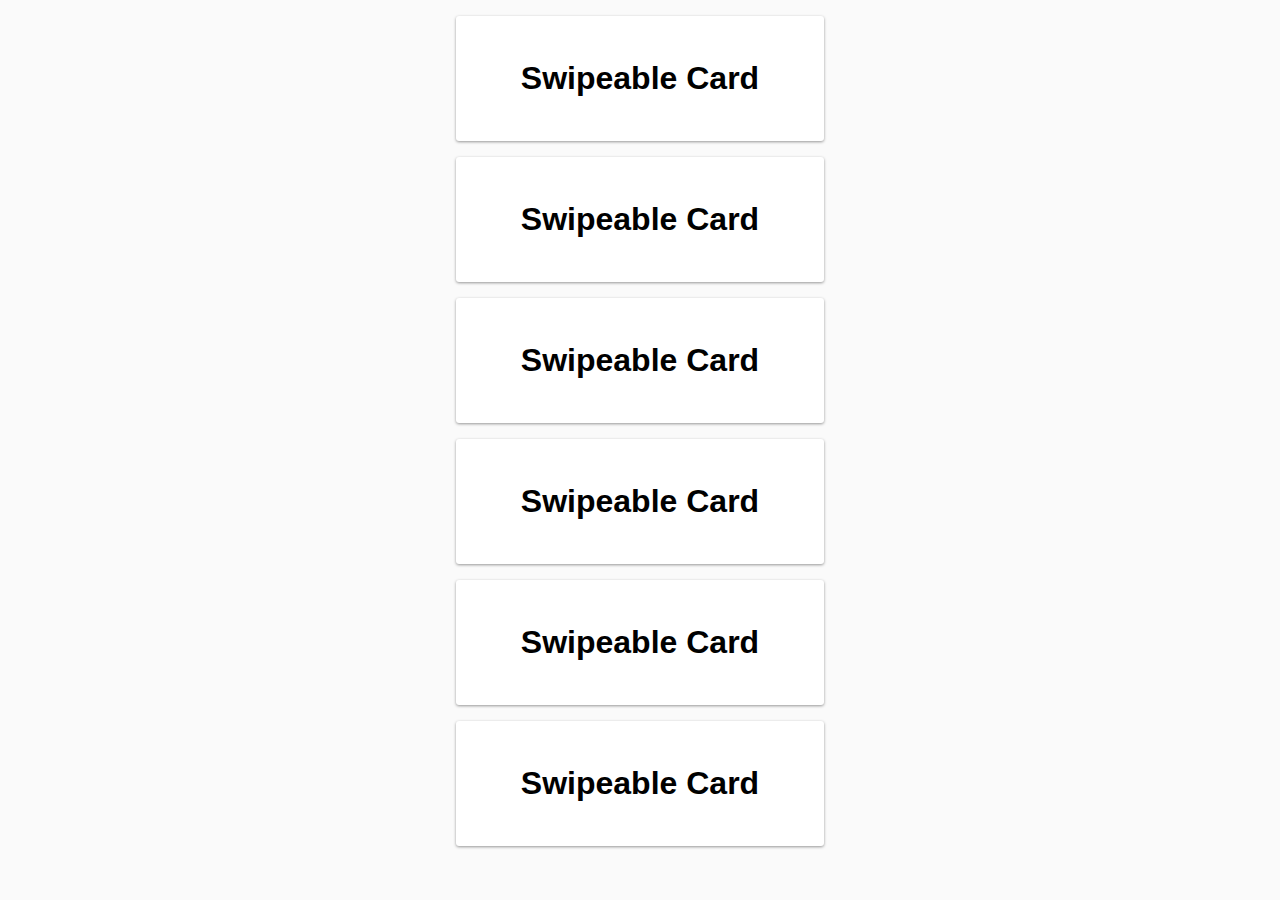
<file: swipeable-cards/index.html>
<!DOCTYPE html>
<html lang="en">
<head>
  <meta charset="UTF-8">
  <meta name="viewport" content="width=device-width, minimum-scale=1">
  <title>Swipeable Cards</title>
  <link rel="stylesheet" href="../shared-css/resets.css">
  <link rel="stylesheet" href="styles.css">
</head>
<body>
  <div class="js-swipeable-cards swipeable-cards">
    <article class="js-swipeable-card swipeable-card">
      <h1>Swipeable Card</h1>
    </article>
    <article class="js-swipeable-card swipeable-card">
      <h1>Swipeable Card</h1>
    </article>
    <article class="js-swipeable-card swipeable-card">
      <h1>Swipeable Card</h1>
    </article>
    <article class="js-swipeable-card swipeable-card">
      <h1>Swipeable Card</h1>
    </article>
    <article class="js-swipeable-card swipeable-card">
      <h1>Swipeable Card</h1>
    </article>
    <article class="js-swipeable-card swipeable-card">
      <h1>Swipeable Card</h1>
    </article>
  </div>
  <script src="helpers.js"></script>
  <script src="swipeable-cards.js"></script>
</body>
</html>
</file>
<file: swipeable-cards/styles.css>
body {
  overflow-x: hidden;
  background-color: #fafafa;
}

.swipeable-cards {
  margin: 0 auto;
  max-width: 400px;
  padding: 0 16px;
  width: 100%;
}

.swipeable-card {
  align-items: center;
  background-color: #fff;
  border-radius: 3px;
  box-shadow: 0 1px 3px rgba(0, 0, 0, 0.4);
  display: flex;
  height: 125px;
  justify-content: center;
  width: 100%;
  margin: 16px 0;
}

.swipeable-card:hover {
  cursor: pointer;
}

.swipeable-card.animate {
  transition:
    transform 200ms cubic-bezier(0.165, 0.84, 0.44, 1),
    opacity 200ms cubic-bezier(0.215, 0.61, 0.355, 1);
}

.swipeable-card.fade-out {
  opacity: 0;
}
</file>
<file: shared-css/resets.css>
html {
  box-sizing: border-box;
  font-family: 'Helvetica Neue', Helvetica, Arial, sans-serif;
}

*,
*::before,
*::after {
  box-sizing: inherit;
}

html,
body {
  margin: 0;
  padding: 0;
}

ul {
  list-style: none;
  padding: 0;
  margin: 0;
}

button {
  background: none;
  padding: 0;
  border: 0;
}

button:hover {
  cursor: pointer;
}
</file>
